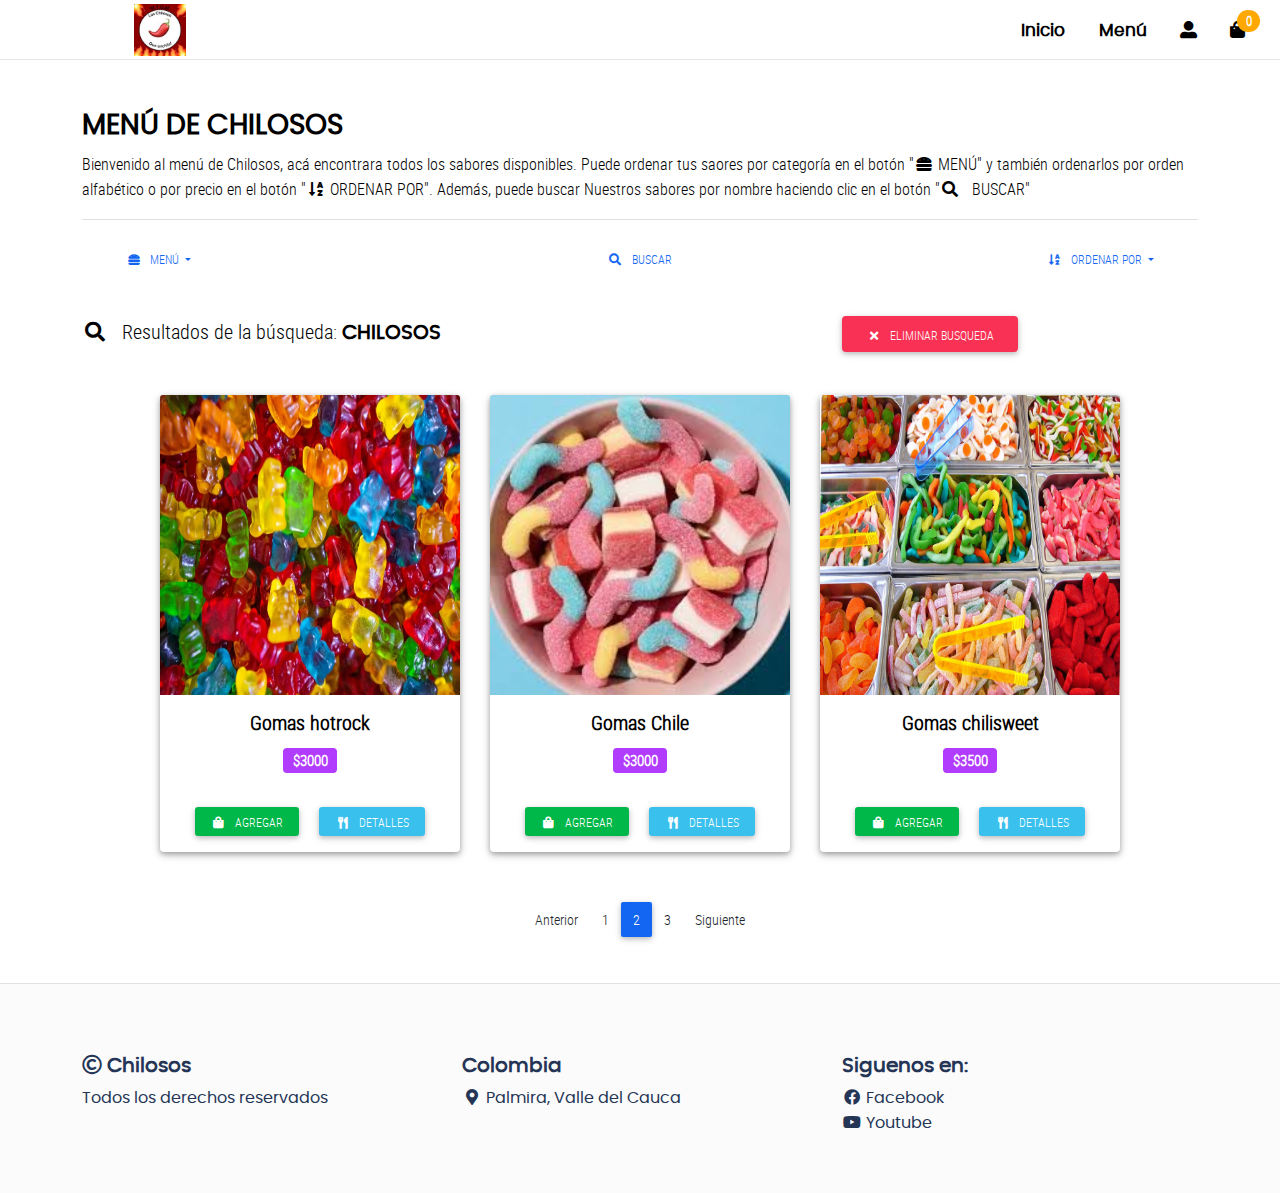
<file: menu.html>
<!DOCTYPE html>
<html lang="es">
<head>
	<meta charset="UTF-8">
	<meta name="viewport" content="width=device-width, user-scalable=no, initial-scale=1.0, maximum-scale=1.0, minimum-scale=1.0">
	<title>MENU</title>

	<!-- Normalize V8.0.1 -->
	<link rel="stylesheet" href="./css/normalize.css">

	<!-- MDBootstrap V5 -->
	<link rel="stylesheet" href="./css/mdb.min.css">

	<!-- Font Awesome V5.15.1 -->
	<link rel="stylesheet" href="./css/all.css">

	<!-- Sweet Alert V10.13.0 -->
	<script src="./js/sweetalert2.js" ></script>

	<!-- General Styles -->
	<link rel="stylesheet" href="./css/style.css">

</head>
<body>

	<!-- Header -->
	<header class="header full-box">
	    <div class="header-brand text-center full-box">
	        <a href="index.html">
	            <img src="./assets/img/chilosos logo.jpg" alt="logo" class="img-fluid">
	        </a>
	    </div>

	    <div class="header-options full-box">
	        <nav class="header-navbar full-box poppins-regular font-weight-bold" >
	            <ul class="list-unstyled full-box">
	                <li>
	                    <a href="index.html" >Inicio<span class="full-box" ></span></a>
	                </li>
	                <li>
	                    <a href="menu.html" >Menú<span class="full-box" ></span></a>
	                </li>
	            </ul>
	        </nav>
	        <div class="header-button full-box text-center btn-login-menu" >
	            <i class="fas fa-user-alt" onclick="show_popup_login()" data-mdb-toggle="tooltip" data-mdb-placement="bottom" title="Login" ></i>
	            <div class="div-bordered popup-login">

	                <!-- Inicio de sesion -->
	                <span class="text-center poppins-regular font-weight-bold">Inicio de sesión</span>
	                <form class="full-box" action="">
	                    <div class="form-outline mb-4">
	                        <input type="email" class="form-control" name="login_email_cliente" id="login_email" maxlength="70" required="" placeholder="Email" >
	                    </div>
	                    <div class="form-outline mb-4">
	                        <input type="password" class="form-control" name="login_clave_cliente" id="login_password" pattern="[a-zA-Z0-9$@.-]{7,30}" maxlength="30" required="" placeholder="Contraseña" >
	                    </div>
	                    <p class="text-center">
	                        <button class="btn btn-info btn-sm w-100">Iniciar sesión</button>
	                    </p>
	                </form>
	                <hr>
	                <p class="text-center full-box">¿No tienes cuenta? <a href="registration.html">Regístrate aquí</a></p>
	            </div>
	        </div>
	        <a href="bag.html" class="header-button full-box text-center" data-mdb-toggle="tooltip" data-mdb-placement="bottom" title="Carrito" >
	            <i class="fas fa-shopping-bag"></i>
	            <span class="badge bg-warning rounded-pill bag-count" >0</span>
	        </a>
	    </div>
	</header>


	<!-- Content -->
	<div class="container container-web-page">
	    <h3 class="font-weight-bold poppins-regular text-uppercase">Menú de Chilosos</h3>
	    <p class="text-justify">Bienvenido al menú de Chilosos, acá encontrara todos los sabores disponibles. Puede ordenar tus saores por categoría en el botón "<i class="fas fa-hamburger fa-fw"></i> MENÚ" y también ordenarlos por orden alfabético o por precio en el botón "<i class="fas fa-sort-alpha-down fa-fw"></i> ORDENAR POR". Además, puede buscar Nuestros sabores por nombre haciendo clic en el botón "<i class="fas fa-search fa-fw"></i> &nbsp; BUSCAR"</p>

	    <div class="container-fluid" style="border-top: 1px solid #E1E1E1; padding: 20px; 0">
	        <div class="row align-items-center">
	            <div class="col-12 col-sm-4 text-center text-sm-start">
	                <div class="dropdown">
	                    <button class="btn btn-link dropdown-toggle" type="button" id="categorySubMenu" data-mdb-toggle="dropdown" aria-haspopup="true" aria-expanded="false">
	                        <i class="fas fa-hamburger fa-fw"></i> &nbsp; Menú
	                    </button>
	                    <div class="dropdown-menu" aria-labelledby="categorySubMenu">
	                        <a class="dropdown-item" href="#">Menú 1</a>
	                        <a class="dropdown-item" href="#">Menú 2</a>
	                        <a class="dropdown-item" href="#">Menú 3</a>
	                    </div>
	                </div>
	            </div>
	            <div class="col-12 col-sm-4 text-center">
	                <button type="button" class="btn btn-link" data-mdb-toggle="modal" data-mdb-target="#saucerModal">
	                    <i class="fas fa-search fa-fw"></i> &nbsp; Buscar
	                </button>
	            </div>
	            <div class="col-12 col-sm-4 text-center text-sm-end">
	                <div class="dropdown">
	                    <button class="btn btn-link dropdown-toggle" type="button" id="OrderSubMenu" data-mdb-toggle="dropdown" aria-haspopup="true" aria-expanded="false">
	                        <i class="fas fa-sort-alpha-down fa-fw"></i> &nbsp; Ordenar por
	                    </button>
	                    <div class="dropdown-menu" aria-labelledby="OrderSubMenu">
	                        <a class="dropdown-item" href="#">Ascendente (A-Z)</a>
	                        <a class="dropdown-item" href="#">Descendente (Z-A)</a>
	                        <a class="dropdown-item" href="#">Precio (Menor a Mayor)</a>
	                        <a class="dropdown-item" href="#">Precio (Mayor a Menor)</a>
	                    </div>
	                </div>
	            </div>
	        </div>
	    </div>


	    <div class="container-fluid" style="padding: 20px 0;">
	        <div class="row">
	            <div class="col-12 col-md-8">
	                <p class="text-left lead"><i class="fas fa-search fa-fw"></i> &nbsp; Resultados de la búsqueda: <span class="font-weight-bold poppins-regular text-uppercase">Chilosos</span></p>
	            </div>
	            <div class="col-12 col-md-4">
	                <button type="button" class="btn btn-danger">
	                    <i class="fas fa-times fa-fw"></i> &nbsp; Eliminar busqueda
	                </button>
	            </div>
	        </div>
	    </div>


	    <div class="container-cards full-box" style="padding-bottom: 40px;">

	        <div class="card shadow-1-strong">
	            <img class="card-img-top" src="./assets/img/4.jpg" alt="Gomas-ultra">
	            <div class="card-body text-center">
	                <h5 class="card-title font-weight-bold">Gomas hotrock</h5>
	                <p class="card-text lead"><span class="badge bg-secondary">$3000</span></p>
	            </div>
	            <div class="card-body text-center">
	                <button type="button" class="btn btn-success btn-sm"><i class="fas fa-shopping-bag fa-fw"></i> &nbsp; Agregar</button>
	                &nbsp; &nbsp;
	                <a href="details.html" class="btn btn-info btn-sm"><i class="fas fa-utensils fa-fw"></i> &nbsp; Detalles</a>
	            </div>
	        </div>

	        <div class="card shadow-1-strong">
	            <img class="card-img-top" src="./assets/img/5.jpeg" alt="Gomas Chile">
	            <div class="card-body text-center">
	                <h5 class="card-title font-weight-bold">Gomas Chile</h5>
	                <p class="card-text lead"><span class="badge bg-secondary">$3000</span></p>
	            </div>
	            <div class="card-body text-center">
	                <button type="button" class="btn btn-success btn-sm"><i class="fas fa-shopping-bag fa-fw"></i> &nbsp; Agregar</button>
	                &nbsp; &nbsp;
	                <a href="details.html" class="btn btn-info btn-sm"><i class="fas fa-utensils fa-fw"></i> &nbsp; Detalles</a>
	            </div>
	        </div>

	        <div class="card shadow-1-strong">
	            <img class="card-img-top" src="./assets/img/6.jpg" alt="Gomas-chilisweet">
	            <div class="card-body text-center">
	                <h5 class="card-title font-weight-bold">Gomas chilisweet</h5>
	                <p class="card-text lead"><span class="badge bg-secondary">$3500</span></p>
	            </div>
	            <div class="card-body text-center">
	                <button type="button" class="btn btn-success btn-sm"><i class="fas fa-shopping-bag fa-fw"></i> &nbsp; Agregar</button>
	                &nbsp; &nbsp;
	                <a href="details.html" class="btn btn-info btn-sm"><i class="fas fa-utensils fa-fw"></i> &nbsp; Detalles</a>
	            </div>
	        </div>
			<!--
	        <div class="card shadow-1-strong">
	            <img class="card-img-top" src="./assets/platillos/platillo.jpg" alt="nombre_platillo">
	            <div class="card-body text-center">
	                <h5 class="card-title font-weight-bold">Nombre o titulo del platillo</h5>
	                <p class="card-text lead"><span class="badge bg-secondary">$25.00 USD</span></p>
	            </div>
	            <div class="card-body text-center">
	                <button type="button" class="btn btn-success btn-sm"><i class="fas fa-shopping-bag fa-fw"></i> &nbsp; Agregar</button>
	                &nbsp; &nbsp;
	                <a href="details.html" class="btn btn-info btn-sm"><i class="fas fa-utensils fa-fw"></i> &nbsp; Detalles</a>
	            </div>
	        </div>

	        <div class="card shadow-1-strong">
	            <img class="card-img-top" src="./assets/img/img_not_found.jpg" alt="nombre_platillo">
	            <div class="card-body text-center">
	                <h5 class="card-title font-weight-bold">Nombre o titulo del platillo</h5>
	                <p class="card-text lead"><span class="badge bg-secondary">$25.00 USD</span></p>
	            </div>
	            <div class="card-body text-center">
	                <button type="button" class="btn btn-success btn-sm"><i class="fas fa-shopping-bag fa-fw"></i> &nbsp; Agregar</button>
	                &nbsp; &nbsp;
	                <a href="details.html" class="btn btn-info btn-sm"><i class="fas fa-utensils fa-fw"></i> &nbsp; Detalles</a>
	            </div>
	        </div>

	        <div class="card shadow-1-strong">
	            <img class="card-img-top" src="./assets/platillos/platillo.jpg" alt="nombre_platillo">
	            <div class="card-body text-center">
	                <h5 class="card-title font-weight-bold">Nombre o titulo del platillo</h5>
	                <p class="card-text lead"><span class="badge bg-secondary">$25.00 USD</span></p>
	            </div>
	            <div class="card-body text-center">
	                <button type="button" class="btn btn-success btn-sm"><i class="fas fa-shopping-bag fa-fw"></i> &nbsp; Agregar</button>
	                &nbsp; &nbsp;
	                <a href="details.html" class="btn btn-info btn-sm"><i class="fas fa-utensils fa-fw"></i> &nbsp; Detalles</a>
	            </div>
	        </div>
			-->
	    </div>


	    <nav aria-label="Page navigation example">
	        <ul class="pagination justify-content-center">
	            <li class="page-item">
	                <a class="page-link" href="#">Anterior</a>
	            </li>
	            <li class="page-item">
	                <a class="page-link" href="#">1</a>
	            </li>
	            <li class="page-item active">
	                <a class="page-link" href="#">2</a>
	            </li>
	            <li class="page-item">
	                <a class="page-link" href="#">3</a>
	            </li>
	            <li class="page-item">
	                <a class="page-link" href="#">Siguiente</a>
	            </li>
	        </ul>
	    </nav>

	</div>

	<!-- Modal -->
	<div class="modal fade" id="saucerModal" tabindex="-1" aria-hidden="true" aria-labelledby="saucerModalLabel" aria-hidden="true">
	    <div class="modal-dialog" role="document">
	        <div class="modal-content">
	            <div class="modal-header">
	                <h5 class="modal-title" id="saucerModalLabel">Buscar platillo</h5>
	                <button type="button" class="btn-close" data-mdb-dismiss="modal" aria-label="Close"></button>
	            </div>
	            <div class="modal-body">
	                <div class="form-outline mb-4">
	                    <input type="text" pattern="[a-zA-ZáéíóúÁÉÍÓÚñÑ ]{4,25}" class="form-control" name="buscar_platillo" id="buscar_platillo" maxlength="25">
	                    <label for="buscar_platillo" class="form-label">¿Qué estás buscando?</label>
	                </div>
	            </div>
	            <div class="modal-footer">
	                <button type="button" class="btn btn-danger" data-mdb-dismiss="modal"><i class="fas fa-times fa-fw"></i> &nbsp; Cerrar</button>
	                <button type="button" class="btn btn-info"><i class="fas fa-search fa-fw"></i> &nbsp; Buscar</button>
	            </div>
	        </div>
	    </div>
	</div>


	<!-- Footer -->
	<footer class="footer">
	    <div class="container">
	        <div class="row">
	            <div class="col-12 col-md-4">
	                <ul class="list-unstyled" >
	                    <li><h5 class="font-weight-bold" ><i class="far fa-copyright"></i> Chilosos</h5></li>
	                    <li> Todos los derechos reservados </li>
	                </ul>
	            </div>
	            <div class="col-12 col-md-4">
	                <ul class="list-unstyled" >

	                    <li><h5 class="font-weight-bold" >Colombia</h5></li>
	                    <li><i class="fas fa-map-marker-alt fa-fw"></i> Palmira, Valle del Cauca</li>
	                </ul>
	            </div>
	            <div class="col-12 col-md-4">
	                <ul class="list-unstyled" >
	                    <li><h5 class="font-weight-bold" >Siguenos en:</h5> </li>
	                    <li>
	                        <a href="https://es-la.facebook.com/CarlosAlfaroES/" class="footer-link" target="_blank" >
	                            <i class="fab fa-facebook fa-fw"></i> Facebook
	                        </a>
	                    </li>

	                    <li>
	                        <a href="https://www.youtube.com/c/CarlosAlfaro007" class="footer-link" target="_blank" >
	                            <i class="fab fa-youtube fa-fw"></i>
	                                Youtube
	                        </a>
	                    </li>
	                </ul>
	            </div>
	        </div>
	    </div>
	</footer>

	
	<!-- MDBootstrap V5 -->
	<script src="./js/mdb.min.js" ></script>

	<!-- General scripts -->
	<script src="./js/main.js" ></script>
</body>
</html>
</file>
<file: css/style.css>
@font-face{
    font-family: 'roboto_medium_regular';
    src: url('../webfonts/roboto-medium-webfont.woff2') format('woff2'),
         url('../webfonts/roboto-medium-webfont.woff') format('woff');
    font-weight: normal;
    font-style: normal;

}

@font-face{
    font-family: 'roboto_condensed_light';
    src: url('../webfonts/robotocondensed-light-webfont.woff2') format('woff2'),
         url('../webfonts/robotocondensed-light-webfont.woff') format('woff'),
         url('../webfonts/robotocondensed-light-webfont.ttf') format('truetype');
    font-weight: normal;
    font-style: normal;
}

@font-face{
    font-family: 'roboto_condensed_regular';
    src: url('../webfonts/robotocondensed-regular-webfont.woff2') format('woff2'),
         url('../webfonts/robotocondensed-regular-webfont.woff') format('woff');
    font-weight: normal;
    font-style: normal;

}

@font-face{
	font-family: 'poppinsregular';
	src: url('../webfonts/popins/poppins-regular-webfont.eot');
	src: url('../webfonts/popins/poppins-regular-webfont.woff2') format('woff2'),
		 url('../webfonts/popins/poppins-regular-webfont.woff') format('woff'),
		 url('../webfonts/popins/poppins-regular-webfont.ttf') format('truetype');
	font-weight: normal;
	font-style: normal;
}

:root{
	--color-one: #F5F5F5;
	--color-two: #24292E;
	--color-three: #EC5252;

	--form-color: #14111A;

	--accent-color: #253556;
	--border-color: #D8D8D8;
	
	--header-height: 60px;
}

body,html{
	font-family: 'roboto_condensed_light';
	width: 100%;
	height: 100%;
	background-color: #FFF;
	color: var(--bs-black);
	font-size: 16px;
}

.full-box{
	margin: 0;
	padding: 0;
	box-sizing: border-box;
	width: 100%;
}

.div-bordered{
	border: 1px solid #E1E1E1;
}
/*----------  Text Styles  ----------*/
.roboto-medium{
	font-family: 'roboto_medium_regular';
}
.roboto-condensed-light{
	font-family: 'roboto_condensed_light';
}
.roboto-condensed-regular{
	font-family: 'roboto_condensed_regular';
}
.poppins-regular{
	font-family: 'poppinsregular';
}

/*=========== barra de navegación (web) ===========*/
.header,
.header-brand,
.header-options,
.header-navbar,
.header-button{
	height: var(--header-height);
	transition: all .3s ease-in-out;
	box-sizing: border-box;
}
.header{
	background-color: #FFF;
	border-bottom: 1px solid rgba(0, 0, 0, .1);
	position: relative;
	color: var(--bs-black);
}
.header-brand,
.header-options{
	position: absolute;
	top: 0;
}
.header-brand{
	width: 25%;
	left: 0;
}
.header-brand img{
	margin-top: 4px;
	max-width: calc(var(--header-height) - 8px);
}
.header-options{
	width: 75%;
	right: 0;
	padding-right: 20px;
	text-align: right;
}
.header-navbar{
	display: inline-block;
	width: auto;
	padding-top: 0;
	margin-top: 0;
}
.header-navbar ul,
.header-navbar ul li,
.header-navbar ul li a{
	width: auto;
	padding-top: 0;
	margin-top: 0;
}
.header-navbar ul li,
.header-navbar ul li a,
.header-button,
.header-button > i{
	display: inline-block;
	height: var(--header-height);
	line-height: var(--header-height);
	transition: all .3s ease-in-out;
	position: relative;
}
.header-button > i{
	cursor: pointer;
	width: 100%;
}
.header-navbar ul li a{
	padding: 0 15px;
}
.header-navbar ul li a:hover,
.header-button:hover{
	text-decoration: none;
	color: #F93154;
}
.header-navbar ul li a span{
	position: absolute;
	bottom: 0;
	left: 0;
	background-color: transparent;
	height: 5px;
	transition: all .3s ease-in-out;
}
.header-navbar ul li a:hover span{
	background-color: #F93154;
}
.header-button{
	width: calc(var(--header-height) - calc(var(--header-height) / 4));
}
.header-navbar ul li a,
.header-button{
	font-size: calc(var(--header-height) / 3.5);
	color: var(--bs-black);
}
.btn-login-menu{
	user-select: none;
}
.popup-login{
	position: absolute;
	width: 275px;
	height: auto;
	top: calc(var(--header-height) + 8px);
	right: 0;
	background-color: #fff;
	color: var(--bs-black);
	z-index: 99999;
	padding: 15px 7px;
	transition: all .3s ease-in-out;
	opacity: 0;
	pointer-events: none;
}
.popup-login:hover{
	color: var(--bs-black);
}
.popup-login::after,
.popup-login::before{
	bottom: 100%;
	right: 12px;
	border: solid transparent;
	content: " ";
	height: 0;
	width: 0;
	position: absolute;
	pointer-events: none;
}
.popup-login::after{
	border-color: rgba(136, 183, 213, 0);
	border-bottom-color: #fff;
	border-width: 8px;
	margin-right: 0px;
}
.popup-login::before{
	border-color: rgba(194, 225, 245, 0);
	border-bottom-color: #ccc;
	border-width: 9px;
	margin-right: -1px;
}
.popup-login.active{
	opacity: 1;
	pointer-events: inherit;
}
.bag-count{
	position: absolute;
	top: calc(var(--header-height) - (var(--header-height) / 1.2));
	right: 0;
}

/*Estilos del banner*/
.banner{
	height: calc(100vh - var(--header-height));	
	position: relative;
	background-position: center;
	background-image: url('../assets/img/GOM1.jpg');
	background-size: cover;
	animation: banner 15s infinite linear;
}
.banner-body{
	position: relative;
	display: flex;
	justify-content: center;
	align-items: center;
	flex-direction: column;
	height: 100%;
	color: #FFF;
	font-family: 'poppinsregular';
	text-align: center;
}
.banner::before{
	content    : "";
	background : #000000; 
	position   : absolute;
	width      : 100%;
	height     : 100%;
	opacity    : 0.4; 
}
@keyframes banner{
	0%{
		background-image: url('../assets/img/GOM1.jpg');
	}
	33%{
		background-image: url('../assets/img/GOM1.jpg');
	}


	34%{
		background-image: url('../assets/img/GOM1.jpg');
	}
	66%{
		background-image: url('../assets/img/GOM1.jpg');
	}


	67%{
		background-image: url('../assets/img/GOM1.jpg');
	}
	100%{
		background-image: url('../assets/img/GOM1.jpg');
	}

}

/* VIDEO */
.contiene-video {
	position: relative;
	overflow: hidden;
	width: 100%;
	
  }
  

/* Footer */
.footer{
	border-top: 1px solid #E1E1E1;
	padding: 70px 0 40px 0;
	font-family: 'poppinsregular', sans-serif;
	background-color: rgb(251, 251, 251);
	color: var(--accent-color);
}
.footer-link{
	text-decoration: none !important;
	color: var(--accent-color);
} 
.footer-link:hover{
	color: var(--accent-color);
}

/* estilos de contenedores web */
.container-web-page{
	padding-top: 50px;
	padding-bottom: 30px;
}


/* estilos cards*/
.container-cards{
	display: flex;
	flex-direction: row;
	flex-wrap: wrap;
	justify-content: center;
}
.container-cards .card{
	width: 300px;
	min-width: 300px;
	margin: 10px 15px;
}
.container-cards .card:hover{
	text-decoration: none;
}
.container-cards .card .card-img-top{
	height: 300px;
}

/* estilos carrito de compras */
.container-cart{
	min-height: calc(100vh - var(--header-height));
	padding-bottom: 30px;
}
.bag-item > figure,
.bag-item > div{
	display: inline-block;
}

.bag-item > figure{
	width: 90px;
	height: 90px;
}
.bag-item > div{
	width: calc(100% - 94px);
}
.bag-details .list-group-item{
	border-color:transparent;
	color: var(--accent-color);
}

/* estilos detalles de platillo */
.galery-details figure{
	width: 100px;
	height: 100px;
	margin: 15px;
	display: inline-block;
}
.galery-details figure a,
.galery-details figure img{
	width: 100%;
	height: 100%;
}


@media (max-width: 576px){
	:root{
		--header-height: 50px;
	}
	.header-brand{
		display: none;
	}
	.header-options{
		width: 100%;
		padding-right: 0;
		text-align: center;
	}
	.header-navbar ul li a,
	.header-button{
		font-size: calc(var(--header-height) / 2.5);
	}
	.header-button{
		width: var(--header-height);
	}
	.container-cards{
		flex-direction: column;
		align-items: center;
	}
	.container-cards .card{
		width: 100%;
		max-width: 300px;
	}
	.container-web-page{
		padding-top: 35px
	}
}

@media (max-width: 767px){
	.bag-item > figure,
	.bag-item > div{
		display: block;
	}
	.bag-item > figure{
		width: 80%;
		height: auto;
		margin: 0 auto;
		margin-bottom: 20px;
	}
	.bag-item > div{
		width: 100%;
	}
}

@media (max-width: 980px){
	.tittle-details{
		padding-top: 50px;
	}
}

/* slider */

.slider {
    width: 75vw;
    height: auto;
    margin: auto;
    overflow: hidden;
}

.slider .slide-track {
    display: flex;
    animation: scroll 40s linear infinite;
    -webkit-animation: scroll 40s linear infinite;
    width: calc(200px * 14);
}

.slider .slide {
    width: 200px;
}

.slider .slide img {
    width: 100%;
}

@keyframes scroll {
    0% {
        -webkit-transform: translateX(0);
        transform: translateX(0);
    }
    100% {
        -webkit-transform: translateX(calc(-200px * 7));
        transform: translateX(calc(-200px * 7));
    }
}
</file>
